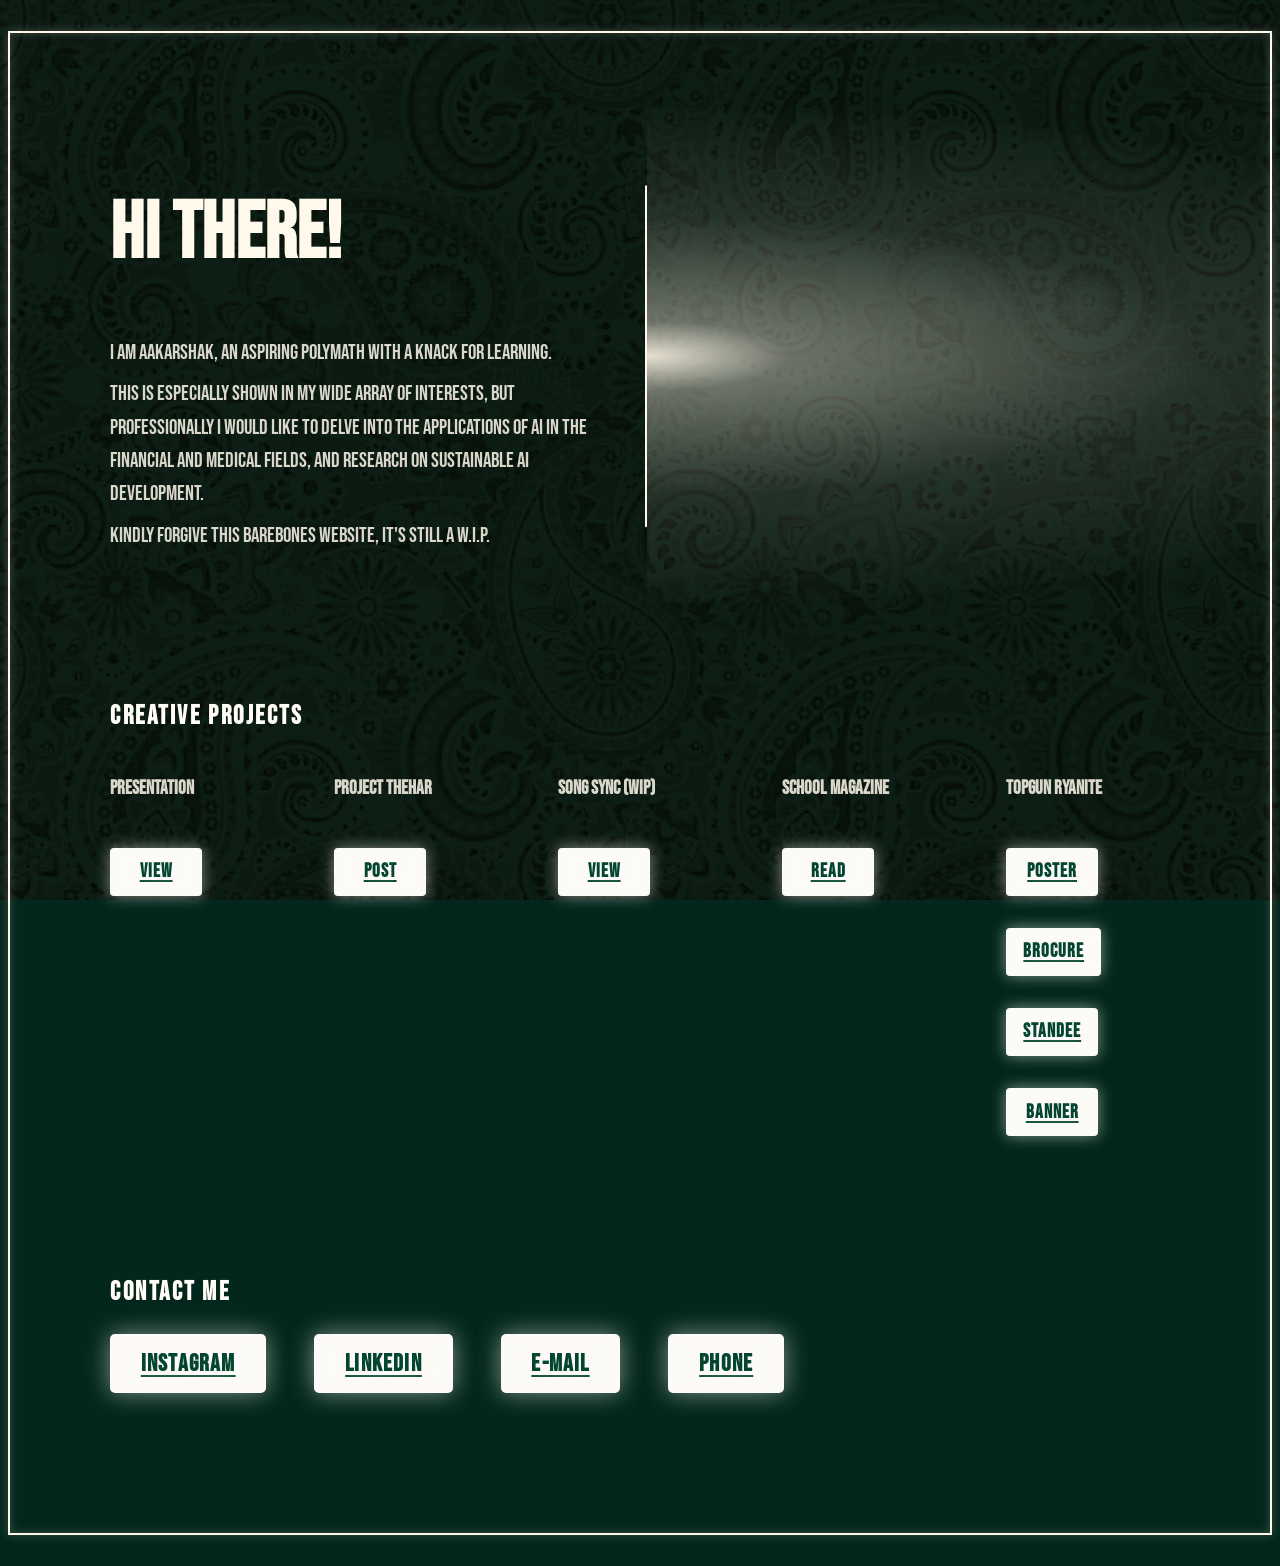
<file: index.html>
<!DOCTYPE html>
<html lang="en">

<head>
    <meta charset="UTF-8">
    <meta name="viewport" content="width=device-width, initial-scale=1.0">
    <title>Aakarshak</title>
    <link rel="stylesheet" href="body.css">
    <style>
        p.small-text {
            font-size: 1.3rem;
            /* Smaller text */
        }
    </style>
</head>

<body>
    <!-- Toast notification for clipboard copies -->
    <div id="toast" class="toast" aria-live="polite"></div>

    <div class="main-container">

        <!-- Header / Bio section -->
        <div class="header-container">
            <h1>Hi there!</h1>
            <p class="small-text">I am Aakarshak, an aspiring polymath with a knack for learning.</p>
            <p class="small-text">This is especially shown in my wide array of interests, but professionally I would
                like to delve into the applications of AI in the financial and medical fields, and research on
                sustainable AI development.</p>
            <p class="small-text">Kindly forgive this barebones website, it's still a W.I.P.</p>
        </div>

        <!-- Divider -->
        <hr class="section-divider">

        <!-- Creative Projects -->
        <div class="projects-container">
            <h2 class="projects-title">Creative Projects</h2>
            <div class="projects-grid">
                <!-- Column 1 -->
                <div class="project-column">
                    <h3 class="column-header">Presentation</h3>
                    <a href="https://canva.link/ma6jke6ve8nb9vs" class="button-small">View</a>
                </div>
                <!-- Column 2 -->
                <div class="project-column">
                    <h3 class="column-header">Project Thehar</h3>
                    <a href="https://canva.link/v8b2l0dnbv4ypnb" class="button-small">Post</a>
                </div>
                <!-- Column 3 -->
                <div class="project-column">
                    <h3 class="column-header">Song sync (WIP)</h3>
                    <a href="https://canva.link/hmhtjudlat3cj3r" class="button-small">View</a>
                </div>
                <!-- Column 4 -->
                <div class="project-column">
                    <h3 class="column-header">School Magazine</h3>
                    <a href="https://canva.link/a9l1pvpf50xpx6y" class="button-small">Read</a>
                </div>
                <!-- Column 5 (Top Gun Ryanite) -->
                <div class="project-column">
                    <h3 class="column-header">TopGun Ryanite</h3>
                    <a href="https://canva.link/xp7kguxbye0mtkj" class="button-small">Poster</a>
                    <a href="https://canva.link/7u2n88jyc1fkx9c" class="button-small">Brocure</a>
                    <a href="https://canva.link/mgy0gw5al69chrv" class="button-small">Standee</a>
                    <a href="https://canva.link/1i2hit2pz0s53n4" class="button-small">Banner</a>
                </div>
            </div>
        </div>

        <!-- Contact buttons — stacked below the header -->
        <div class="button-container" id="contact">
            <h2 class="contact-title">Contact me</h2>

            <div class="contact-buttons">
                <!-- Instagram -->
                <a href="https://www.instagram.com/aakarshak.asiwal" target="_blank" rel="noopener noreferrer"
                    class="button" id="button-instagram">instagram</a>

                <!-- LinkedIn -->
                <a href="https://www.linkedin.com/in/aakarshak-asiwal" target="_blank" rel="noopener noreferrer"
                    class="button" id="button-linkedin">linkedin</a>

                <!-- E-mail: opens Gmail compose with your address pre-filled, AND copies address to clipboard -->
                <a href="mailto:aakarshakasiwal@gmail.com" data-email="aakarshakasiwal@gmail.com"
                    data-gmail="https://mail.google.com/mail/?view=cm&to=aakarshakasiwal@gmail.com" class="button"
                    id="button-email">e-mail</a>

                <!-- Phone: copies number to clipboard on click -->
                <button data-phone="+351 928308364" class="button" id="button-phone">phone</button>
            </div>

        </div>
    </div>

    <script>
        /* ── Toast helper ───────────────────────────────────────── */
        const toast = document.getElementById('toast');
        let toastTimeout;

        function showToast(msg) {
            clearTimeout(toastTimeout);
            toast.textContent = msg;
            toast.classList.add('show');
            toastTimeout = setTimeout(() => toast.classList.remove('show'), 2200);
        }

        /* ── Clipboard helper ───────────────────────────────────── */
        async function copyToClipboard(text) {
            try {
                await navigator.clipboard.writeText(text);
                return true;
            } catch {
                return false;
            }
        }

        /* ── E-mail button ──────────────────────────────────────── */
        document.getElementById('button-email').addEventListener('click', async (e) => {
            e.preventDefault();
            const btn = e.currentTarget;
            const email = btn.dataset.email;
            const gmail = btn.dataset.gmail;

            // Copy email address to clipboard
            const copied = await copyToClipboard(email);

            // Open Gmail compose tab
            window.open(gmail, '_blank', 'noopener,noreferrer');

            showToast(copied ? `E-mail address has been copied to clipboard.` : `Gmail opened!`);
        });

        /* ── Phone button ───────────────────────────────────────── */
        document.getElementById('button-phone').addEventListener('click', async (e) => {
            const phone = e.currentTarget.dataset.phone;
            const copied = await copyToClipboard(phone);
            showToast(copied ? `Phone number copied to clipboard` : `Couldn't copy, kindly retry or try other contact avenues.`);
        });

        /* ── Smooth hover float animation (all .button elements) ── */
        document.querySelectorAll('.button, .button-small').forEach(button => {
            let isHovered = false;
            let currentY = 0;
            let frame;

            const animate = (time) => {
                if (isHovered) {
                    const targetY = -4 + Math.sin(time / 200) * 3;
                    currentY += (targetY - currentY) * 0.1;
                    button.style.transform = `translateY(${currentY}px)`;
                    frame = requestAnimationFrame(animate);
                } else {
                    currentY += (0 - currentY) * 0.15;
                    button.style.transform = `translateY(${currentY}px)`;
                    if (Math.abs(currentY) > 0.1) {
                        frame = requestAnimationFrame(animate);
                    } else {
                        button.style.transform = `translateY(0px)`;
                    }
                }
            };

            button.addEventListener('mouseenter', () => {
                isHovered = true;
                cancelAnimationFrame(frame);
                frame = requestAnimationFrame(animate);
            });

            button.addEventListener('mouseleave', () => { isHovered = false; });
        });
    </script>
</body>

</html>
</file>
<file: body.css>
@import url(https://fonts.googleapis.com/css?family=Bebas-Neue);

/* =============================================
   BACKGROUND TINT — change this one variable
   to recolour the entire paisley background!
   ============================================= */
:root {
    --bg-tint: #011710f1;
    /* Deep emerald green overlay */
}

body {
    min-height: 100vh;
    display: flex;
    justify-content: center;
    background: #03271c;
    /* Fallback colour if image fails to load */
    font-family: 'Bebas-Neue', sans-serif;
    color: #fff9ec;
    font-weight: bold;
    position: relative;
    /* Required so ::before/::after stack below children */
    isolation: isolate;
}

/* Layer 1 — Paisley texture image, pinned to viewport */
body::before {
    content: '';
    position: fixed;
    inset: 0;
    z-index: -2;
    background-image: url('perhaps.jpg');
    background-size: cover;
    background-position: center;
    background-repeat: no-repeat;
    opacity: 0.9;
}

/* Layer 2 — Colour tint overlay, uses mix-blend-mode so the
   texture detail shows through while the hue is controlled
   entirely by the --bg-tint variable above */
body::after {
    content: '';
    position: fixed;
    inset: 0;
    z-index: -1;
    background-color: var(--bg-tint);
    mix-blend-mode: multiply;
    pointer-events: none;
}

.main-container {
    border: #fff7e8 2px solid;
    display: flex;
    flex-direction: column;
    /* Stack header above buttons */
    align-items: flex-start;
    padding: 2em 2.5em;
    min-height: 95vh;
    /* Grows with content instead of being locked */
    width: 90vw;
    margin: 2.5vh auto;
    font-size: 2.5rem;
    text-decoration: none;
    position: relative;
    box-shadow: 0 0 10px rgba(253, 251, 247, 0.2), inset 0 0 10px rgba(253, 251, 247, 0.2);
    overflow: visible;
    /* Let content breathe */
}

.header-container {
    padding: 0.5em 1.5em 1em 0;
    position: relative;
    max-width: 45%;
    width: auto;
    margin-bottom: 0.5em;
    align-self: flex-start;
    /* Stops flexbox from stretching it to full page height */
    /* No border-right here — it's drawn by ::before so we can control its height */
}

/* ── Shortened, centred right border ────────────────────────
   To adjust height: change the height value below (e.g. 50%, 70%, 4em).
   It stays vertically centred automatically via top/transform. */
.header-container::before {
    content: '';
    position: absolute;
    right: 0;
    /* Sits flush on the right edge of the container */
    top: 50%;
    transform: translateY(-50%);
    height: 70%;
    /* ← change this to make the border taller or shorter */
    width: 2px;
    background-color: #fff7e8;
    border-radius: 1px;
}

.small-text {
    font-size: 1.3rem;
    font-weight: normal;
    line-height: 1.6;
    margin: 0.4em 0;
    color: rgba(255, 249, 236, 0.85);
}

/* Light streak radiates rightward from the vertical border */
.header-container::after {
    content: '';
    position: absolute;
    top: 50%;
    left: 100%;
    transform: translateY(-50%);
    width: 78vw;
    height: 55vh;
    pointer-events: none;
    border-radius: 0 100% 100% 0 / 0 50% 50% 0;
    background: radial-gradient(ellipse at 0% 50%, rgba(255, 247, 232, 0.9) 0%, rgba(255, 247, 232, 0.4) 10%, rgba(255, 247, 232, 0.1) 40%, rgba(255, 247, 232, 0) 75%);
}

.section-divider {
    display: none;
    /* Divider handled by header-container border-bottom */
}

.button-container {
    display: flex;
    flex-direction: column;
    /* Stack title then buttons vertically */
    flex-wrap: wrap;
    gap: 0;
    padding: 1.5em 0;
    width: 100%;
    position: relative;
    z-index: 1;
}

.contact-title {
    font-size: 1.6rem;
    letter-spacing: 0.1em;
    color: rgb(255, 253, 245);
    font-weight: bold;
    margin-bottom: 1em;
    text-transform: uppercase;
}

.contact-buttons {
    display: flex;
    flex-wrap: wrap;
    gap: 1.2em;
}

.button {
    background-color: #fdfbf7;
    color: #044532;
    font-size: 1.5rem;
    /* Bumped up from 1.2rem */
    font-family: 'Bebas-Neue', sans-serif;
    font-weight: bold;
    /* Ensures <button> elements inherit bold just like <a> */
    letter-spacing: 0.05em;
    text-decoration-line: underline;
    text-decoration-color: #044532;
    text-decoration-thickness: 2px;
    text-underline-offset: 4px;
    display: inline-flex;
    cursor: pointer;
    border: #fdfbf7 2px solid;
    border-radius: 5px;
    padding: 0.55em 1.2em;
    height: auto;
    text-shadow: 0 0 0.7em rgba(253, 251, 247, 0.8);
    box-shadow: 0 0 1em rgba(253, 251, 247, 0.5), inset 0 0 0.4em rgba(253, 251, 247, 0.5);
    justify-content: center;
    align-items: center;

    /* Smooth hover transitions — transform is handled by JS */
    scale: 1;
    transition: scale 0.3s cubic-bezier(0.25, 0.8, 0.25, 1),
        color 0.3s,
        background-color 0.3s,
        box-shadow 0.3s;
}

.button:hover {
    color: #065f46;
    background-color: #fdfbf7;
    box-shadow: 0 0 1.5em rgba(253, 251, 247, 0.8), inset 0 0 1em rgba(253, 251, 247, 0.8);
    scale: 1.2;
}

/* ── Projects Section ────────────────────────────────────── */
.projects-container {
    display: flex;
    flex-direction: column;
    padding: 1.5em 0;
    width: 100%;
    position: relative;
    z-index: 1;
}

.projects-title {
    font-size: 1.6rem;
    letter-spacing: 0.1em;
    color: rgb(255, 253, 245);
    font-weight: bold;
    margin-bottom: 1em;
    text-transform: uppercase;
}

.projects-grid {
    display: grid;
    grid-template-columns: repeat(5, 1fr);
    gap: 1.5em;
    width: 100%;
}

.project-column {
    display: flex;
    flex-direction: column;
    gap: 0.8em;
    align-items: flex-start;
}

.column-header {
    font-size: 1.2rem;
    color: rgba(255, 249, 236, 0.85);
    text-transform: uppercase;
    margin-bottom: 0.5em;
    min-height: 1.5em;
}

/* Small button based on .button */
.button-small {
    background-color: #fdfbf7;
    color: #044532;
    font-size: 1.2rem;
    font-family: 'Bebas-Neue', sans-serif;
    font-weight: bold;
    letter-spacing: 0.05em;
    text-decoration-line: underline;
    text-decoration-color: #044532;
    text-decoration-thickness: 1.5px;
    text-underline-offset: 3px;
    display: inline-flex;
    cursor: pointer;
    border: #fdfbf7 2px solid;
    border-radius: 4px;
    padding: 0.4em 0.8em;
    height: auto;
    text-shadow: 0 0 0.5em rgba(253, 251, 247, 0.8);
    box-shadow: 0 0 0.8em rgba(253, 251, 247, 0.5), inset 0 0 0.3em rgba(253, 251, 247, 0.5);
    justify-content: center;
    align-items: center;
    min-width: 3em;
    min-height: 1.5em;
    
    scale: 1;
    transition: scale 0.3s cubic-bezier(0.25, 0.8, 0.25, 1),
        color 0.3s,
        background-color 0.3s,
        box-shadow 0.3s;
}

.button-small:hover {
    color: #065f46;
    background-color: #fdfbf7;
    box-shadow: 0 0 1.2em rgba(253, 251, 247, 0.8), inset 0 0 0.8em rgba(253, 251, 247, 0.8);
    scale: 1.15;
}

/* ── Toast notification ──────────────────────────────────── */
.toast {
    position: fixed;
    bottom: 2rem;
    left: 50%;
    transform: translateX(-50%) translateY(1rem);
    background: rgba(3, 39, 28, 0.92);
    color: #fff9ec;
    border: 1px solid rgba(255, 249, 236, 0.3);
    backdrop-filter: blur(8px);
    font-family: 'Bebas-Neue', sans-serif;
    font-size: 1rem;
    letter-spacing: 0.05em;
    padding: 0.6em 1.4em;
    border-radius: 999px;
    box-shadow: 0 4px 20px rgba(0, 0, 0, 0.4);
    opacity: 0;
    pointer-events: none;
    transition: opacity 0.3s ease, transform 0.3s ease;
    z-index: 9999;
}

.toast.show {
    opacity: 1;
    transform: translateX(-50%) translateY(0);
}
</file>
